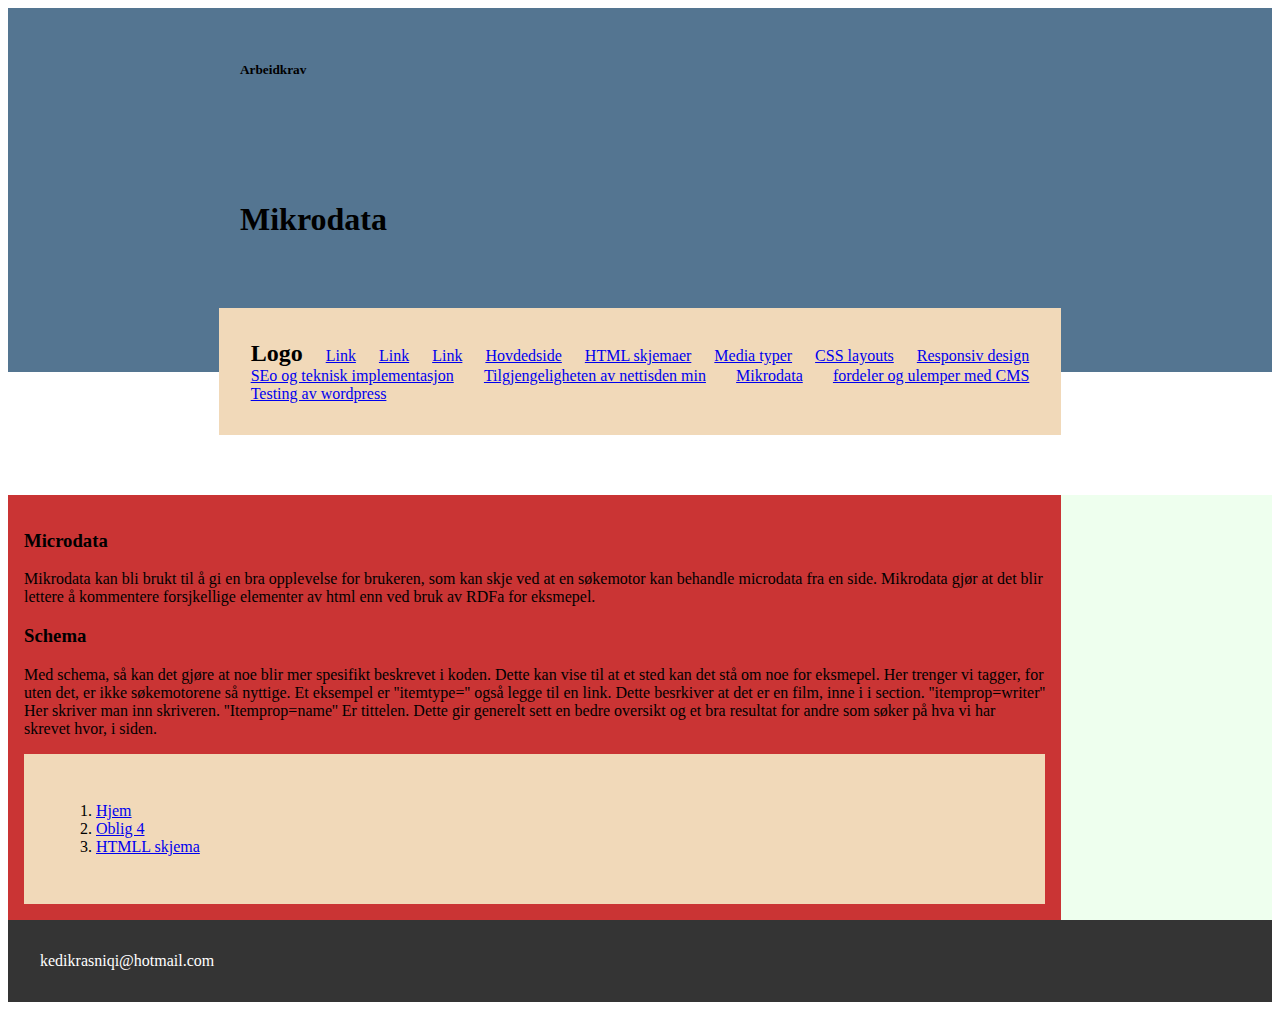
<file: oblig oppgaven/microdata.html>
<!doctype html>
<html>
    <head>
        <meta charset="utf-8">
        <meta name="viewport" content="width=device-width, initial-scale=1.0">
        <meta name="description" content="Mikrodata">
        <meta name="keywords" content="Mikrodata og Schema">
        <link rel="stylesheet" href="gridstyle.css">     
        <title>Mikrodata</title>

    </head>
    <body>
        <div id="grid-container">
            <header id="page-header">
                <h1>Mikrodata</h1>
                <h5>Arbeidkrav</h5>
            </header>

             <nav>
                 <h2>Logo</h2>
                 <a href=!#>Link</a>
                 <a href=!#>Link</a>
                 <a href=!#>Link</a>
                 <a href="index.html">Hovdedside</a>
                 <a href="html-skjemaer.html">HTML skjemaer</a>
                 <a href="media-typer.html">Media typer</a>
                 <a href="css-layout.html">CSS layouts</a>                
                 <a href="responsiv-design.html">Responsiv design</a>
                 <a href="SEO og teknisk implementa.html">SEo og teknisk implementasjon</a>
                 <a href="tilgjengelig.html">Tilgjengeligheten av nettisden min</a>
                 <a href="microdata.html">Mikrodata</a>
                 <a href="cms.html">fordeler og ulemper med CMS</a>
                 <a href="wordpress.html">Testing av wordpress</a>
             </nav>
            
            <main>
                <article>
                    <header>
                        <h3>Microdata</h3>
                    </header>
                    <p> Mikrodata kan bli brukt til å gi en bra opplevelse for brukeren, som kan skje ved at en søkemotor kan behandle microdata fra en side.
                        Mikrodata gjør at det blir lettere å kommentere forsjkellige elementer av html enn ved bruk av RDFa for eksmepel.
                    </p>

                    <h3>Schema</h3>
                    <p>
                        Med schema, så kan det gjøre at noe blir mer spesifikt beskrevet i koden. Dette kan vise til at et sted kan det stå om noe for eksmepel.
                        Her trenger vi tagger, for uten det, er ikke søkemotorene så nyttige. Et eksempel er ''itemtype='' også legge til en link.
                        Dette besrkiver at det er en film, inne i i section. ''itemprop=writer'' Her skriver man inn skriveren. ''Itemprop=name'' Er tittelen.
                        Dette gir generelt sett en bedre oversikt og et bra resultat for andre som søker på hva vi har skrevet hvor, i siden.
                    </p>


                    <!--I dag, brødsmulesti-->
            <nav>
                <ol id="breadcrumbs" itemscope
                itemtype="https://schema.org/BreadcrumbList">

                      <!--nummer 1 på bredcrumben min første li. span bruker vi for å ta tak i mindre deler tekst andre steder.span markerer små mengder tekst-->
                      <!--scope-->
                    <li itemprop="itemListElement" 
                    itemscope itemtype="https://schema.org/ListItem">
                        <a itemprop="item" href="index.html">
                        <span itemprop="name">Hjem</span> </a>
                        <meta itemprop="position" content="1">
                    </li>
 
                    <li itemprop="itemListElement" itemscope itemtype="https://schema.org/ListItem">
                        <a itemprop="item" href="#">
                            <span itemprop="name">Oblig 4</span>
                        </a>
                        <meta itemprop="position" content="2">
                    </li>

                    <li itemprop="itemListElement" itemoscope itemtype="https://schema.org/ListItem">
                        <a itemprop="item" href="html-skjemaer.html">
                            <span itemprop="name">HTMLL skjema</span>
                        </a>
                        <meta itemprop="position" content="3">
                      
                    </li>

                </ol>
            </nav>
                    
                </article>
                </main>
                <aside>
                    
               
        
        
                    <section id="rel-articles">
                                                   
                    </section>
        
                    
                    
            
                </aside>
    
           
            </div>
    </body>
    <footer>
        kedikrasniqi@hotmail.com
    </footer>
</html>
</file>
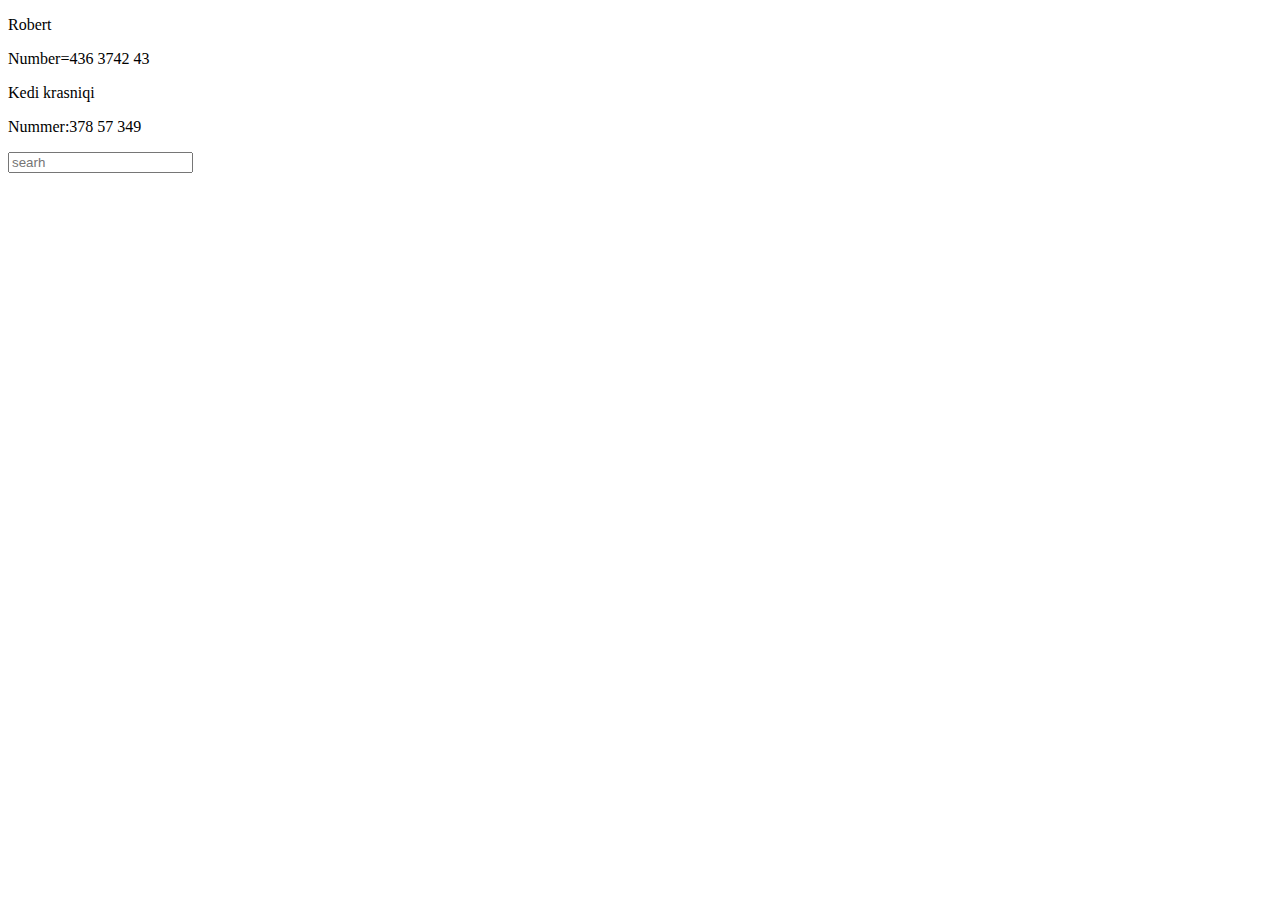
<file: oblig oppgaven/sosialemedie.html>
<!DOCTYPE html>
<html lang="en">
<head>
     <!--Open graph-->
     <meta propert="fb:app_id" content="450918178574398"/>
     <meta property="og:title" content="SOME - Metadata for deling på sosiale medier"/>
     <meta property="og:url" content="linken til url"/>
     <meta property="og:type" content="article"/>
     <meta property="og:image" content="link til et bildet"/>
     <meta property="og:description" content="metadada for sosiale medier som bestemer hvordan delingen ser ut"/>
     <!--meta description så kan man velge hva som skrives inn. hvis ikke tar det etter innholdet ditt.-->
 
      <!--twitter cards-->
      <meta name="twitter:card" content="summary_large_image"/>
      <meta name="twitter:title" contents="Twitter cards for twitter"/>
    <meta charset="UTF-8">

    <!--Open graph-->
    <meta propert="fb:app_id" content="450918178574398"/>
    <meta property="og:title" content="SOME - Metadata for deling på sosiale medier"/>
    <meta property="og:url" content="linken til url"/>
    <meta property="og:type" content="article"/>
    <meta property="og:image" content="link til et bildet"/>
    <meta property="og:description" content="metadada for sosiale medier som bestemer hvordan delingen ser ut"/>

    <div itemscope itemtype="http://schema.org/SoftwareApplication"></itemscope>
    <p><span itemprop="familyName">Robert</span></p>
    <p>Number=<span itemprop="phone">436 3742 43</span></p>
    </div> 

    <section itemscope itemtype="https:shema.org">
      <p><span itemprop="name">Kedi krasniqi</span></p>
      <p>Nummer:<span itemprop="phone">378 57 349</span></p>
    </section>

    <section>
      <form>
        <input type="search" name="search" placeholder="searh">
      </form>
    </section>
   



    <meta http-equiv="X-UA-Compatible" content="IE=edge">
    
    <title>Document</title>
</head>
<body>
    
</body>
</html>
</file>
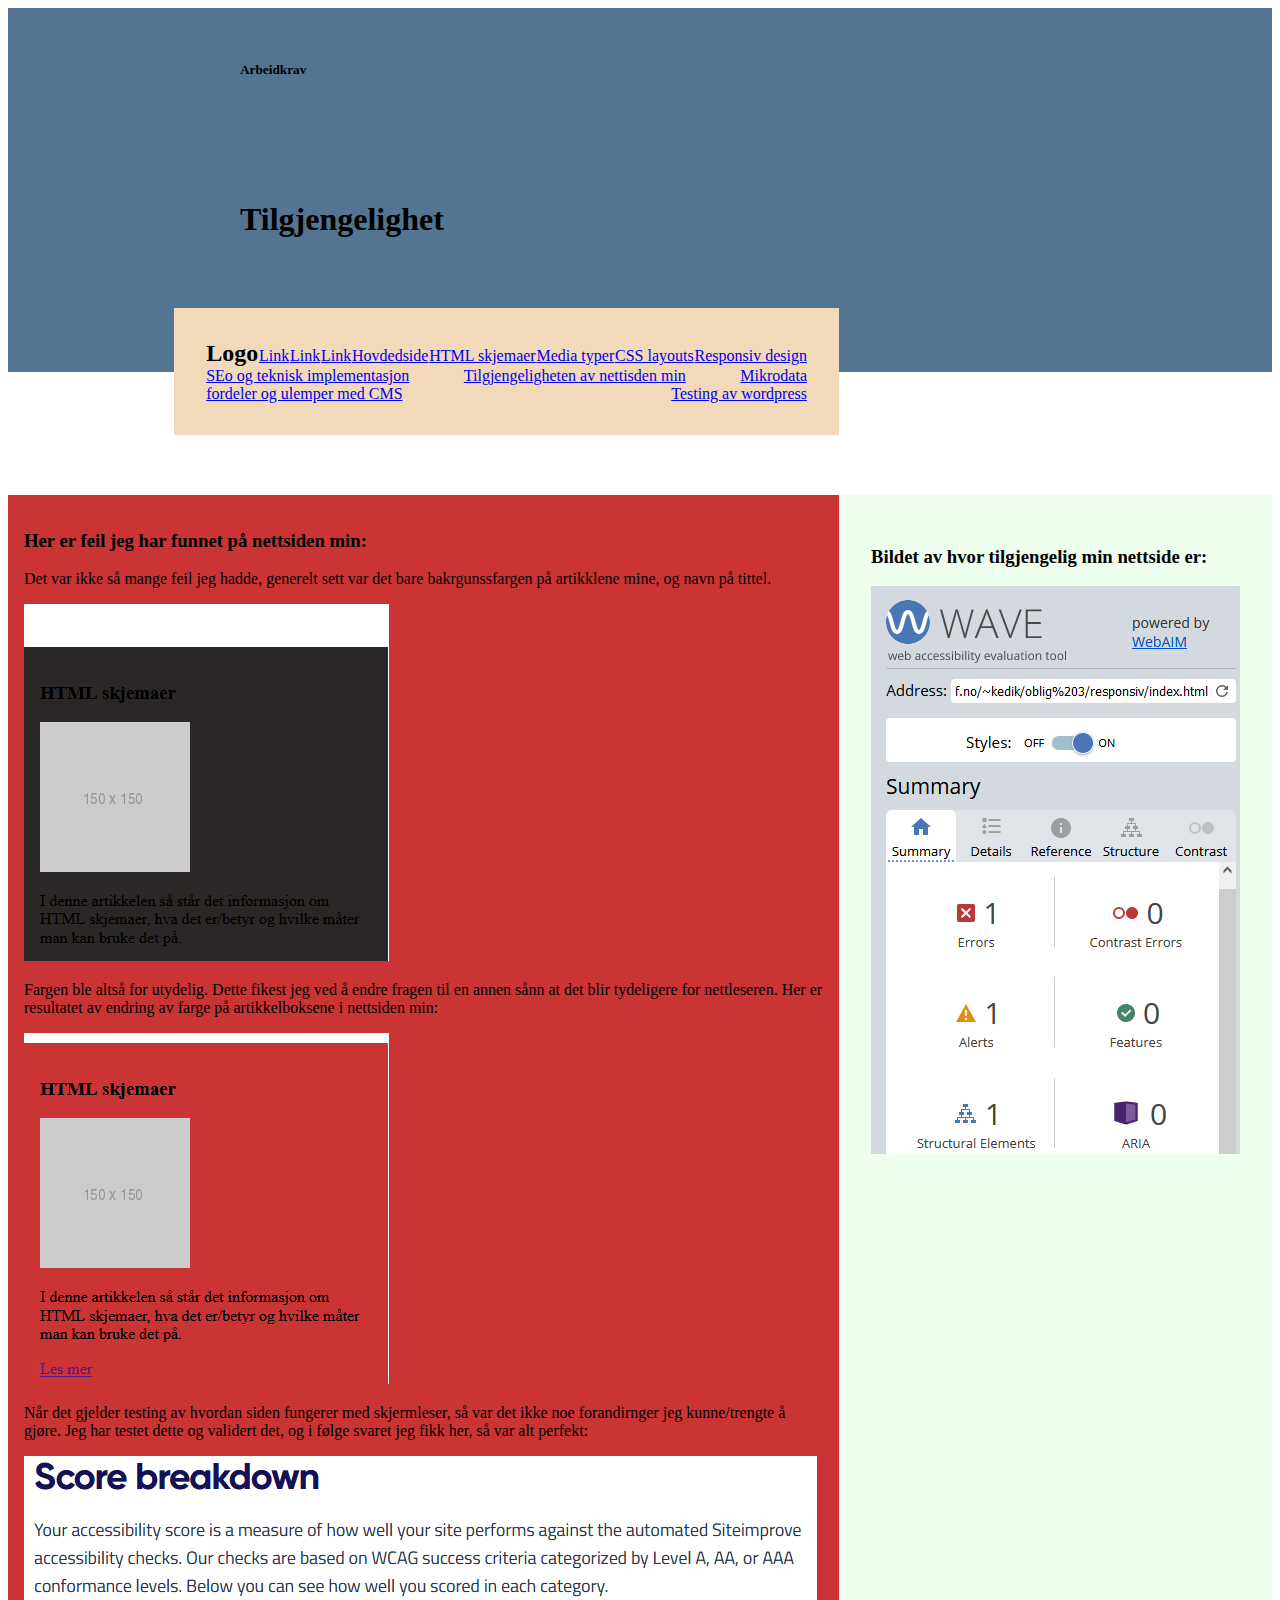
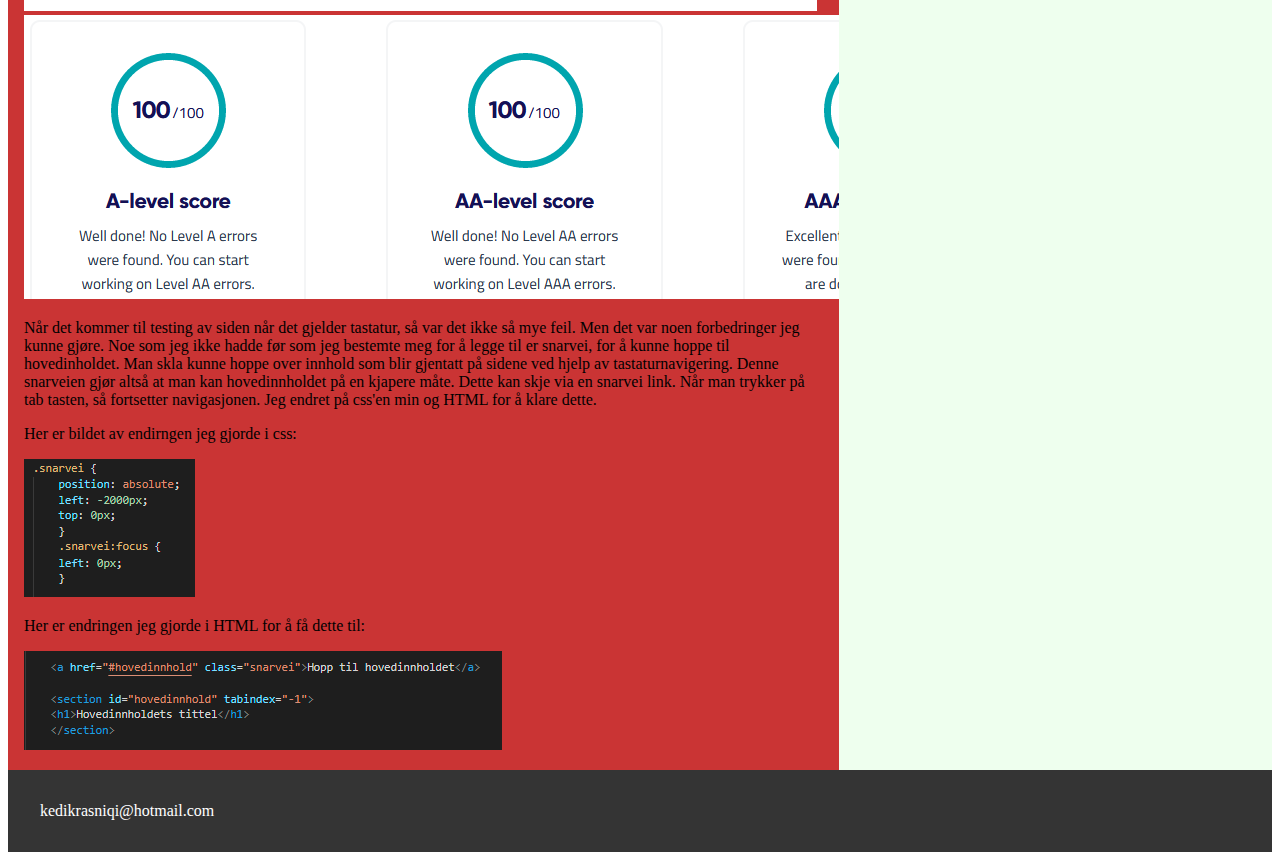
<file: oblig oppgaven/tilgjengelig.html>
<!doctype html>
<html>
    <head>
        <meta charset="utf-8">
        <meta name="viewport" content="width=device-width, initial-scale=1.0">
        <meta name="description" content="Tilgjengelighet">
        <meta name="keywords" content="Tilgjengelighet på nettsiden">
        <link rel="stylesheet" href="gridstyle.css">     
        <title>Tilgjengelighet i min nettside</title>

    </head>
    <body>
        <div id="grid-container">
            <header id="page-header">
                <h1>Tilgjengelighet</h1>
                <h5>Arbeidkrav</h5>
            </header>

             <nav>
                 <h2>Logo</h2>
                 <a href=!#>Link</a>
                 <a href=!#>Link</a>
                 <a href=!#>Link</a>
                 <a href="index.html">Hovdedside</a>
                 <a href="html-skjemaer.html">HTML skjemaer</a>
                 <a href="media-typer.html">Media typer</a>
                 <a href="css-layout.html">CSS layouts</a>                
                 <a href="responsiv-design.html">Responsiv design</a>
                 <a href="SEO og teknisk implementa.html">SEo og teknisk implementasjon</a>
                 <a href="tilgjengelig.html">Tilgjengeligheten av nettisden min</a>
                 <a href="microdata.html">Mikrodata</a>
                 <a href="cms.html">fordeler og ulemper med CMS</a>
                 <a href="wordpress.html">Testing av wordpress</a>
             </nav>
            
            <main>
                <article>
                    <header>
                        <h3>Her er feil jeg har funnet på nettsiden min:</h3>
                    </header>
                    <p> Det var ikke så mange feil jeg hadde, generelt sett var det bare bakrgunssfargen på artikklene mine, og navn på tittel.
                    </p>

                    <section>
                        <img src="kontrastfarge.jpg" alt="hjdsak">
                    </section>
                    <!--Det blidet har jeg tatt selv på min nettside-->
                    <p>
                       Fargen ble altså for utydelig. Dette fikest jeg ved å endre fragen til en annen sånn at det blir tydeligere for nettleseren. 
                       Her er resultatet av endring av farge på artikkelboksene i nettsiden min:
                    </p>
                    <section>
                        <img src="kontrastbildet2.jpg" alt="hjdsak">
                    </section>
                    <!--Bildet er tatt ev min egen nettside-->

                    <p>
                        Når det gjelder testing av hvordan siden fungerer med skjermleser, så var det ikke noe forandirnger jeg kunne/trengte å gjøre.
                        Jeg har testet dette og validert det, og i følge svaret jeg fikk her, så var alt perfekt:
                    </p>

                    <section>
                        <img src="bra1.jpg" alt="hjdsak">
                    </section>
                    <!--Bildet er tatt ev siteimproving.com-->

                    <section>
                        <img src="bra2.jpg" alt="hjdsak">
                    </section>
                    <!--Bildet er tatt ev siteimproving.com-->


                    <p>
                        Når det kommer til testing av siden når det gjelder tastatur, så var det ikke så mye feil. Men det var noen forbedringer jeg kunne gjøre.
                        Noe som jeg ikke hadde før som jeg bestemte meg for å legge til er snarvei, for å kunne hoppe til hovedinholdet. Man skla kunne hoppe
                        over innhold som blir gjentatt på sidene ved hjelp av tastaturnavigering. Denne snarveien gjør altså at man kan hovedinnholdet på en kjapere måte.
                        Dette kan skje via en snarvei link. Når man trykker på tab tasten, så fortsetter navigasjonen. Jeg endret på css'en min og HTML for å klare dette.
                    </p>
    
                    <p>
                        Her er bildet av endirngen jeg gjorde i css:
                    </p>
    
                    <section>
                        <img src="tastaturcss.jpg" alt="hjdsak">
                    </section>
                    <!--Bildet er tatt ev min egen kode i CSS.-->

                    <p>
                        Her er endringen jeg gjorde i HTML for å få dette til:
                    </p>

                    <section>
                        <img src="tasthtml.jpg" alt="hjdsak">
                    </section>
                    <!--Bildet er tatt ev min egen kode i HTML.-->
                    
                </article>
                </main>
                <aside>
                    <h3>Bildet av hvor tilgjengelig min nettside er: <h3>
                        <img src="tilgjnelgelig.jpg" alt="hjdsak">
                        <!--Bildet er tatt av webaim.org sin nettside-->
                    <section id="video">
                    </section>
        
        
                    <section id="rel-articles">
                                                   
                    </section>
        
                    
                    
            
                </aside>
    
           
            </div>
    </body>
    <footer>
        kedikrasniqi@hotmail.com
    </footer>
</html>
</file>
<file: oblig oppgaven/gridstyle.css>
*{
    box-sizing: border-box;
}

#grid-container{
    display: grid;
    grid-template-columns:0.5fr 1fr 1fr 1fr 1fr 1fr;
    grid-template-rows: auto auto auto 60px 1fr auto;
   /* column-gap: 1rem;*/
    /*row-gap: 1rem;*/
    grid-template-areas: "header"                      
                                    "nav"
                                    "main"
                                    "aside"
                                    "footer";
}

/*#grid-container > *{
    padding: 2rem;
} */

#page-header{
    background-color: #4e789d;
    padding: 2rem;
    grid-area: header;
}

nav{
   
    display: flex;
    justify-content: space-between;
    align-items: baseline;
    background-color: #f1d9b9;
    padding: 2rem;
    grid-area: nav;
    flex-wrap: wrap;
}

nav h2{
    margin: 0;
}

nav ul{
    display: block;
    list-style: none;
    gap: 1rem;
    margin: 0;
    padding: 0;
    flex-basis: 100%;
}

.top-menu{
    display: none;
}

main{
    grid-area: main;
    display: flex;
    flex-wrap: wrap;
    justify-content: start;
    gap: 1rem;
}

article{
    flex-basis: 25%;
    background-color: #ca3434;
    flex-grow: 1;
    padding: 1rem;
    min-width: 250px;
}

#item-1{
    order: 2;
}
#item-2{
    order: 0;
}
#item-3{
    order: 1;
}

aside{
    grid-area: aside;
    background-color: #efef;
    padding: 2rem;
}


footer{
    grid-area: footer;
    background-color: #343434;
    color: #fff;
    padding: 2rem;
}

@media only screen and (min-width: 600px){
    #grid-container{
        display: grid;
        grid-template-columns: 1fr 1fr 1fr 1fr 1fr 1fr;
        grid-template-rows: 300px auto auto 60px 1fr auto;
        /*column-gap: 1rem;*/
        /*row-gap: 1rem;*/
        grid-template-areas:"header header header header header header"
                            ". . . . . ."
                            ". . . . . ."
                            "nav nav nav nav nav nav"
                            "main main main main main aside"
                            "footer footer footer footer footer footer";
    }

    #page-header{
        background-color: #547591;
        grid-column-start: 1;
        grid-column-end: 7;
        grid-row-start: 1;
        grid-row-end: 3;
        display: grid;
        grid-template-columns: 1fr 1fr 1fr 1fr 1fr 1fr;
        grid-template-rows: auto auto;
        padding: 2rem
    }


#page-header h1{
    grid-column-start: 2;
    grid-column-end: 4;
}

#page-header h5{
    grid-column-start: 2;
    grid-column-end: 4;
    grid-row-start: 1;
    grid-row-end: 2;
}

nav{
    display: flex;
    justify-content: space-between;
    align-items: baseline;
    background-color: #f1d9b9;
    grid-column-start: 2;
    grid-column-end: 6;
    grid-row-start: 2;
    grid-row-end: 4;
    padding: 2rem;
}
.snarvei {
    position: absolute;
    left: -2000px;
    top: 0px;
    }
    .snarvei:focus {
    left: 0px;
    }

/*dropdown meny*/
.dropdown-main{
    display: none;
    position: absolute;
    background-color: #fff;
}

.top-menu .dropdown-point:hover > ul, ul li ul:hover{
   display: flex;
   flex-direction: column;
}

.dropdown-main li{
    padding: 2rem;
}

.dropdown-main li:hover{
    background-color: #efefef;
}

}
</file>
